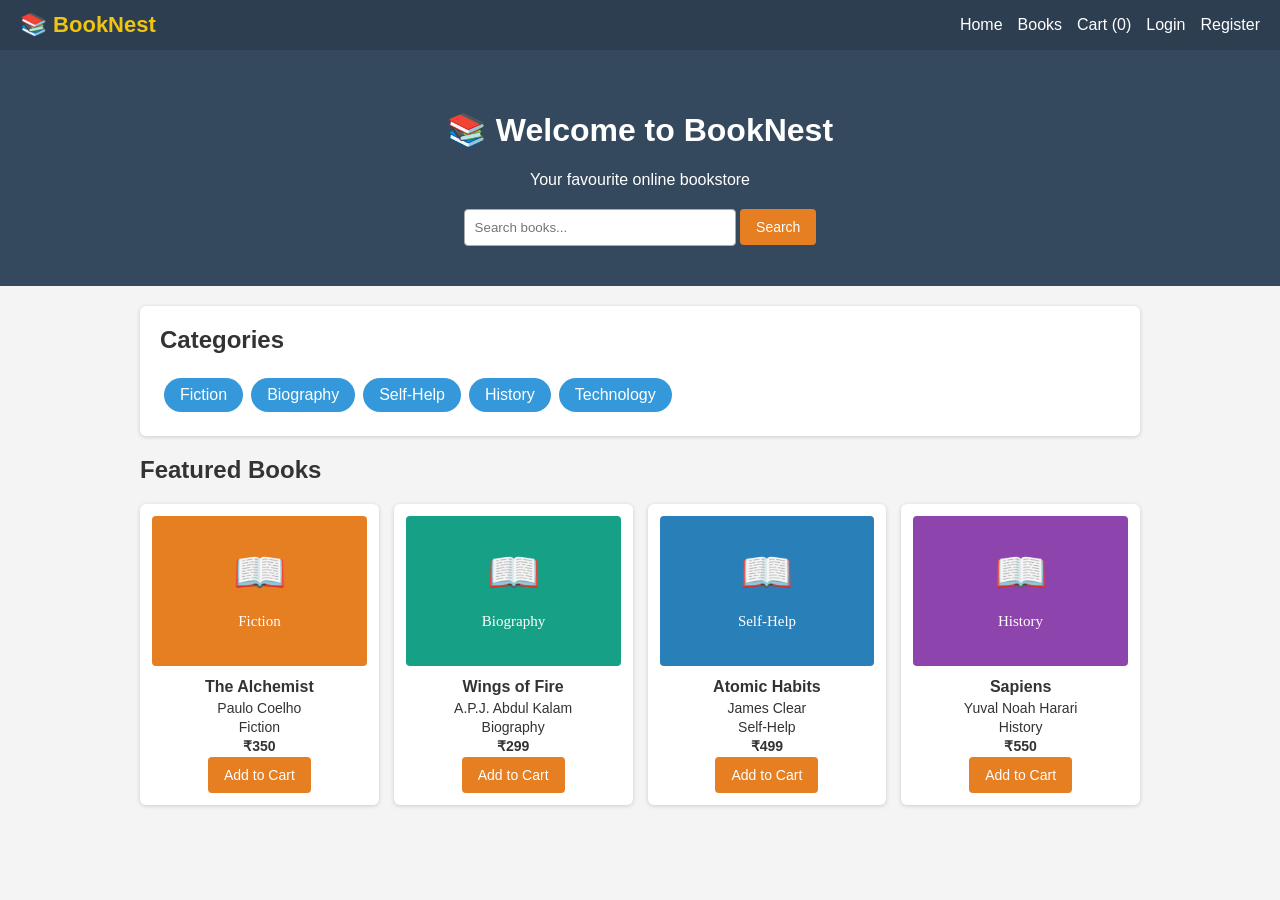
<file: index.html>
<!DOCTYPE html>
<html>
<head>
<meta charset="UTF-8">
<meta name="viewport" content="width=device-width, initial-scale=1">
<title>Home - BookNest</title>
<link rel="stylesheet" href="style.css">
</head>
<body>
<nav id="nav"></nav>
<div class="hero">
<h1>📚 Welcome to BookNest</h1>
<p>Your favourite online bookstore</p>
<input type="text" id="homeSearch" placeholder="Search books...">
<button onclick="homeSearch()">Search</button>
</div>
<div class="container">
<div class="box">
<h2>Categories</h2>
<div class="cats" id="categories"></div>
</div>
<h2>Featured Books</h2>
<div class="grid" id="featured"></div>
</div>
<script src="script.js"></script>
<script>
showNav();
homePage();
</script>
</body>
</html>
</file>
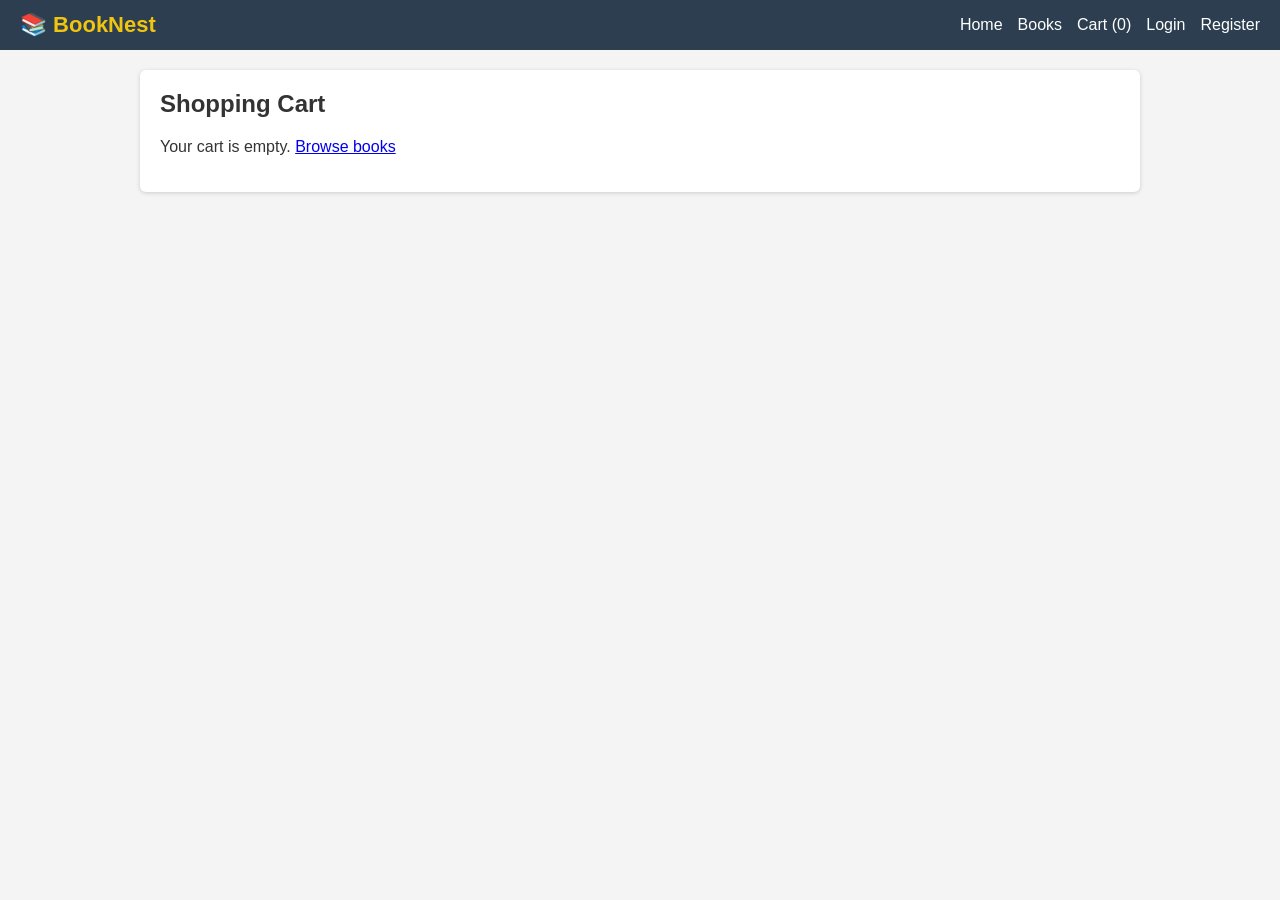
<file: cart.html>
<!DOCTYPE html>
<html>
<head>
<meta charset="UTF-8">
<meta name="viewport" content="width=device-width, initial-scale=1">
<title>Cart - BookNest</title>
<link rel="stylesheet" href="style.css">
</head>
<body>
<nav id="nav"></nav>
<div class="container">
<div class="box">
<h2>Shopping Cart</h2>
<div id="cartBox"></div>
</div>
</div>
<script src="script.js"></script>
<script>
showNav();
cartPage();
</script>
</body>
</html>
</file>
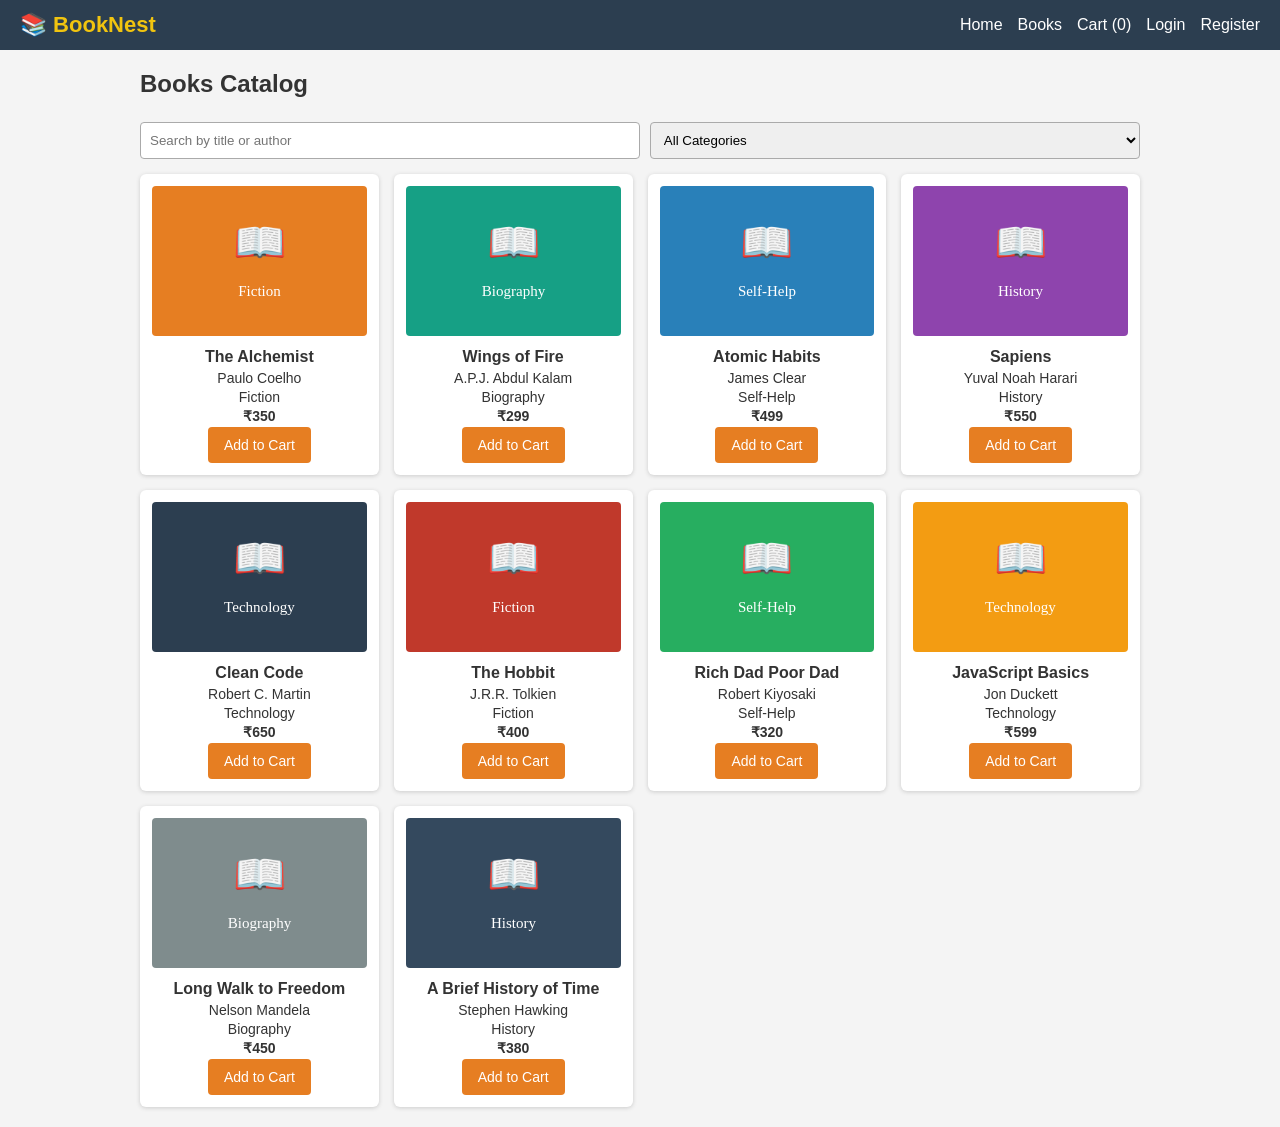
<file: catalog.html>
<!DOCTYPE html>
<html>
<head>
<meta charset="UTF-8">
<meta name="viewport" content="width=device-width, initial-scale=1">
<title>Books - BookNest</title>
<link rel="stylesheet" href="style.css">
</head>
<body>
<nav id="nav"></nav>
<div class="container">
<h2>Books Catalog</h2>
<div class="filters">
<input type="text" id="searchBox" placeholder="Search by title or author" onkeyup="filterBooks()">
<select id="categoryFilter" onchange="filterBooks()"></select>
</div>
<div class="grid" id="bookList"></div>
</div>
<script src="script.js"></script>
<script>
showNav();
catalogPage();
</script>
</body>
</html>
</file>
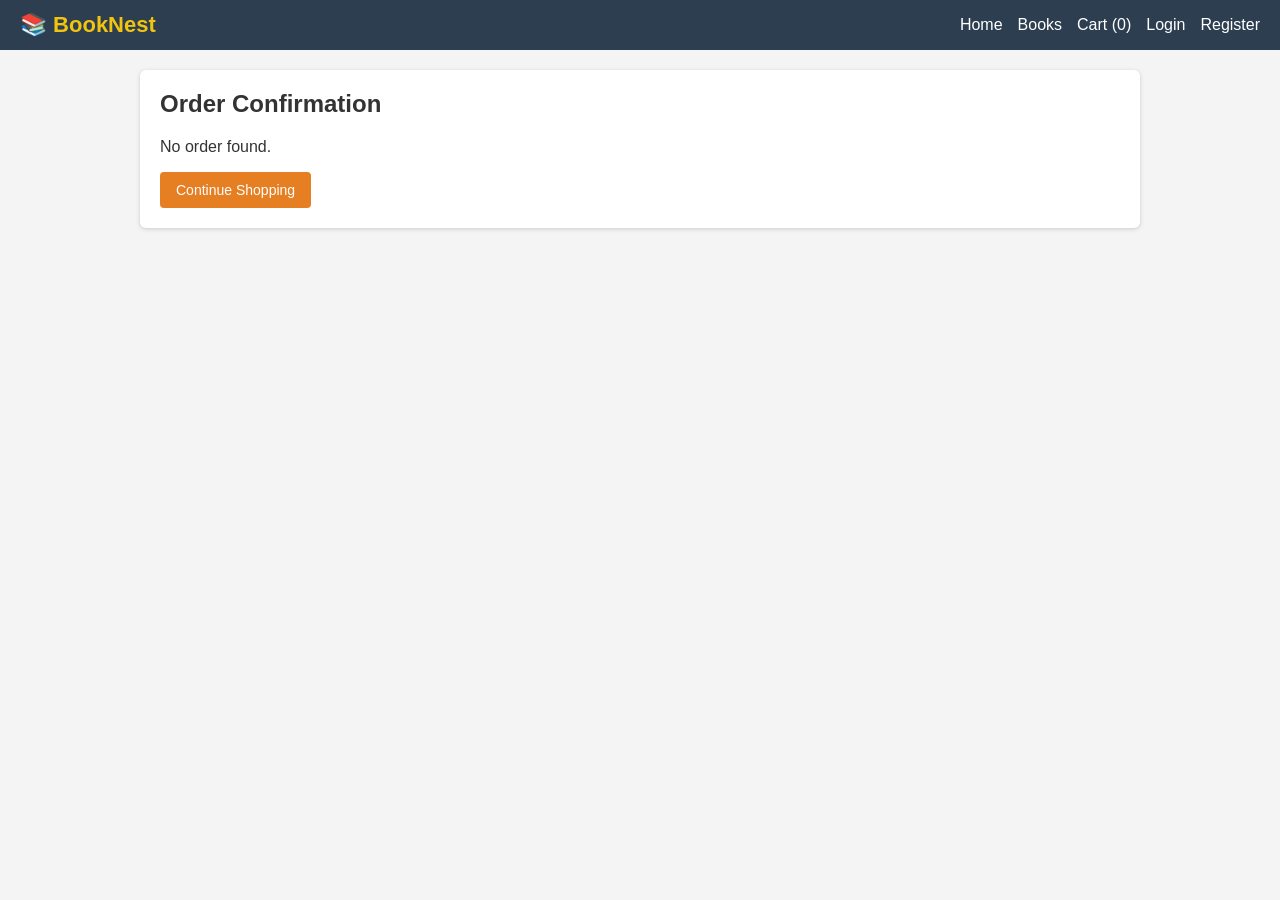
<file: conformation.html>
<!DOCTYPE html>
<html>
<head>
<meta charset="UTF-8">
<meta name="viewport" content="width=device-width, initial-scale=1">
<title>Order Confirmation - BookNest</title>
<link rel="stylesheet" href="style.css">
</head>
<body>
<nav id="nav"></nav>
<div class="container">
<div class="box">
<h2>Order Confirmation</h2>
<div id="orderBox"></div>
<a class="btn" href="catalog.html">Continue Shopping</a>
</div>
</div>
<script src="script.js"></script>
<script>
showNav();
confirmationPage();
</script>
</body>
</html>
</file>
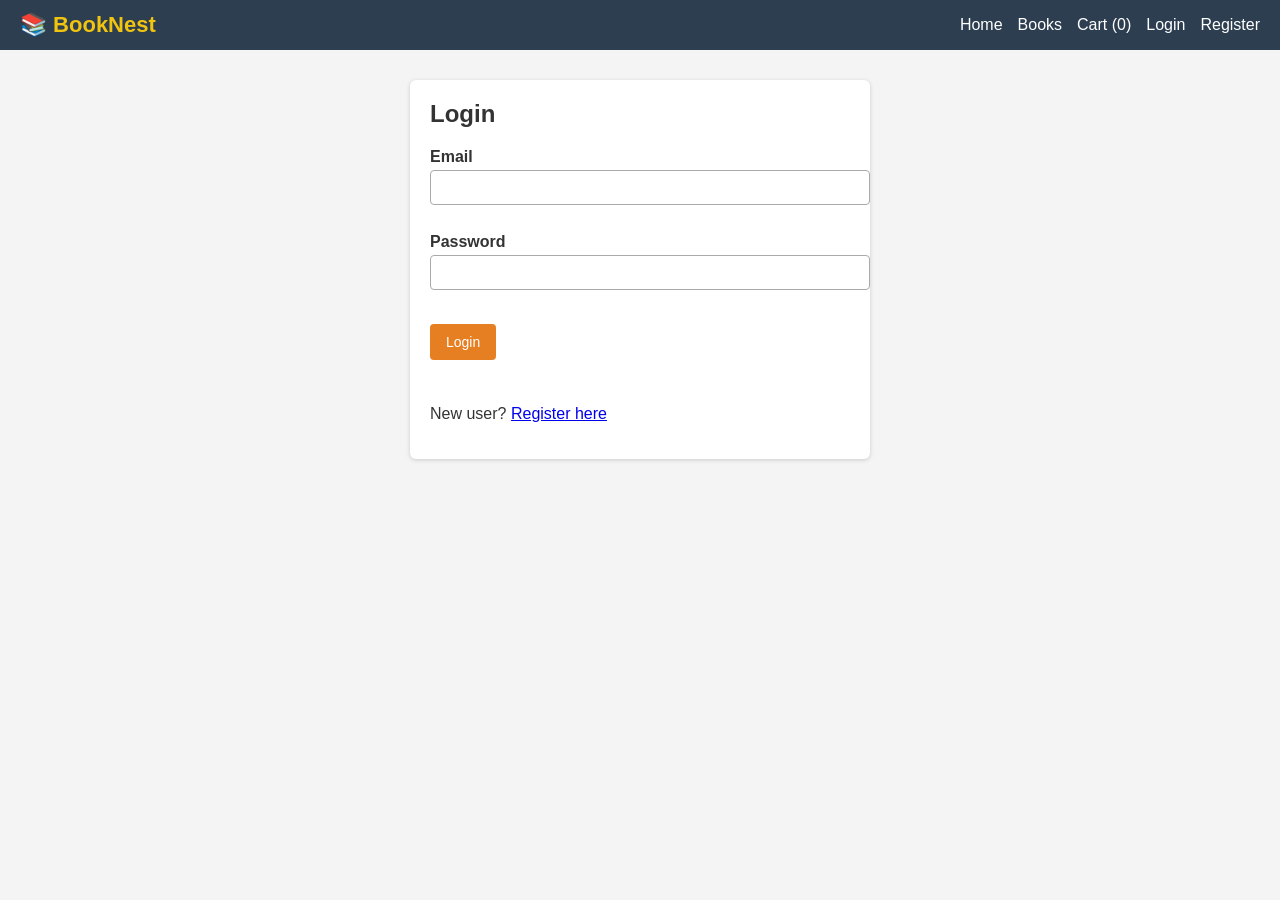
<file: login.html>
<!DOCTYPE html>
<html>
<head>
<meta charset="UTF-8">
<meta name="viewport" content="width=device-width, initial-scale=1">
<title>Login - BookNest</title>
<link rel="stylesheet" href="style.css">
</head>
<body>
<nav id="nav"></nav>
<div class="container">
<div class="box form-box">
<h2>Login</h2>
<form onsubmit="loginUser(event)">
<label>Email</label>
<input type="text" id="email"><span class="error" id="emailErr"></span>
<label>Password</label>
<input type="password" id="password"><span class="error" id="passErr"></span>
<br><button type="submit">Login</button>
<p class="error" id="result"></p>
</form>
<p>New user? <a href="registration.html">Register here</a></p>
</div>
</div>
<script src="script.js"></script>
<script>
showNav();
</script>
</body>
</html>
</file>
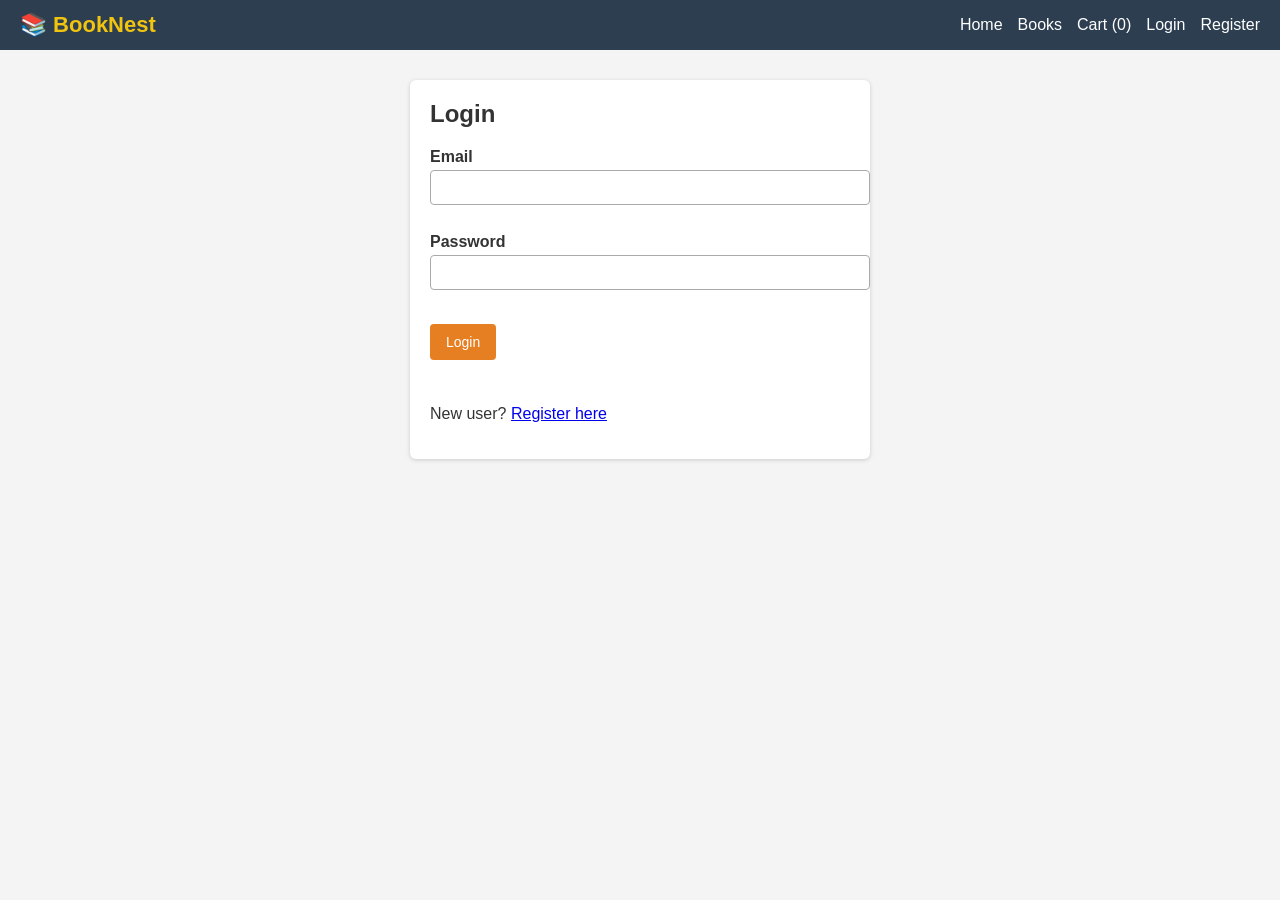
<file: payment.html>
<!DOCTYPE html>
<html>
<head>
<meta charset="UTF-8">
<meta name="viewport" content="width=device-width, initial-scale=1">
<title>Payment - BookNest</title>
<link rel="stylesheet" href="style.css">
</head>
<body>
<nav id="nav"></nav>
<div class="container">
<div class="box form-box">
<h2>Payment by Credit Card</h2>
<p id="amount"></p>
<form onsubmit="payNow(event)">
<label>Cardholder Name</label>
<input type="text" id="cardName"><span class="error" id="cardNameErr"></span>
<label>Card Number</label>
<input type="text" id="cardNumber" placeholder="1234 5678 9012 3456"><span class="error"
id="cardNumberErr"></span>
<label>Expiry Date (MM/YY)</label>
<input type="text" id="expiry" placeholder="12/28"><span class="error" id="expiryErr"></span>
<label>CVV</label>
<input type="password" id="cvv" maxlength="3"><span class="error" id="cvvErr"></span>
<br><button type="submit">Pay Now</button>
</form>
<p><small>This is a simulated payment. No real money is charged.</small></p>
</div>
</div>
<script src="script.js"></script>
<script>
showNav();
paymentPage();
</script>
</body>
</html>
</file>
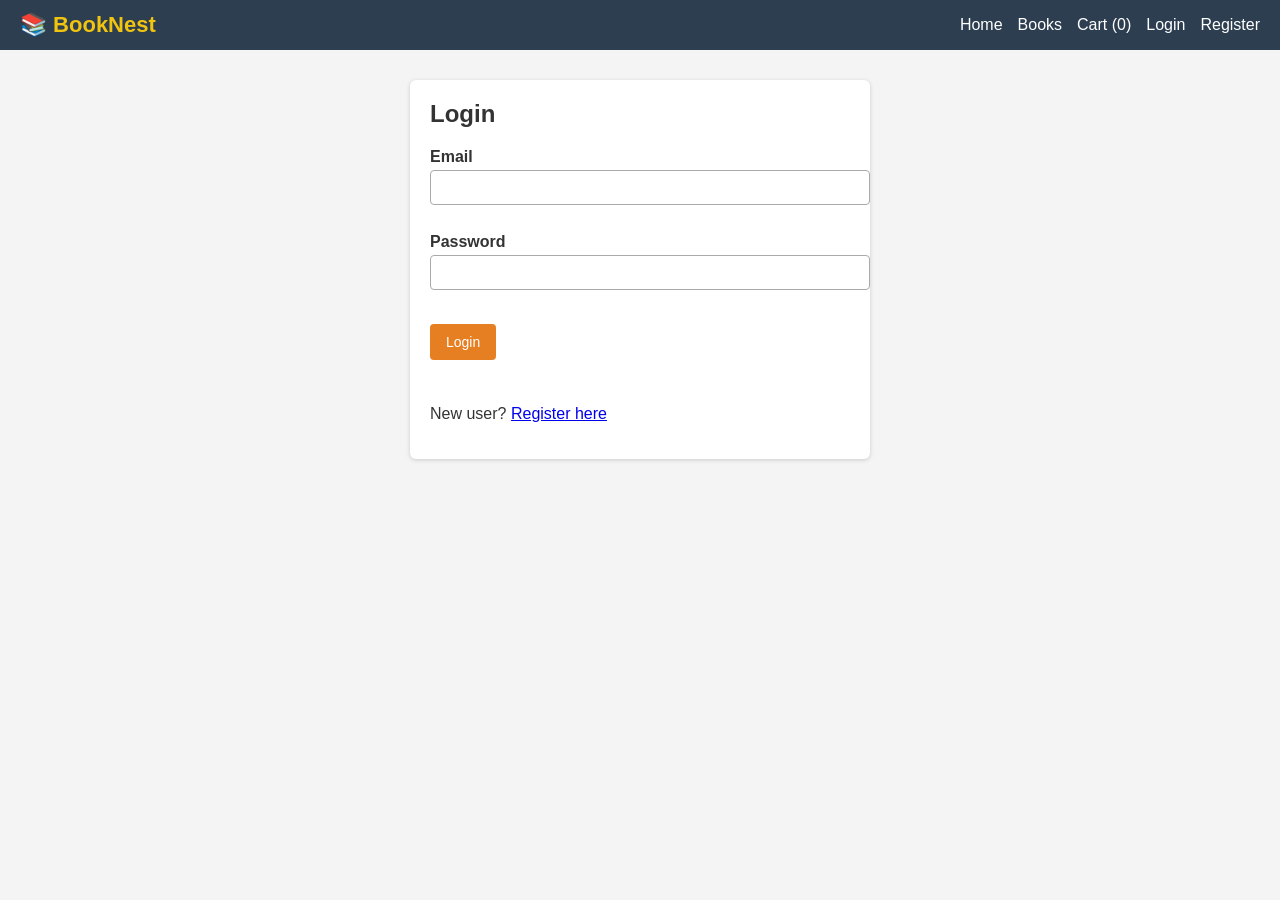
<file: profile.html>
<!DOCTYPE html>
<html>
<head>
<meta charset="UTF-8">
<meta name="viewport" content="width=device-width, initial-scale=1">
<title>Profile - BookNest</title>
<link rel="stylesheet" href="style.css">
</head>
<body>
<nav id="nav"></nav>
<div class="container">
<div class="box">
<h2>My Profile</h2>
<p><b>Name:</b> <span id="pName"></span></p>
<p><b>Email:</b> <span id="pEmail"></span></p>
<p><b>Phone:</b> <span id="pPhone"></span></p>
<p><b>Address:</b> <span id="pAddress"></span></p>
</div>
<div class="box form-box">
<h2>Edit Profile</h2>
<form onsubmit="updateProfile(event)">
<label>Full Name</label>
<input type="text" id="name"><span class="error" id="nameErr"></span>
<label>Phone Number</label>
<input type="text" id="phone"><span class="error" id="phoneErr"></span>
<label>Address</label>
<input type="text" id="address"><span class="error" id="addressErr"></span>
<br><button type="submit">Update Profile</button>
<p class="success" id="result"></p>
</form>
</div>
</div>
<script src="script.js"></script>
<script>
showNav();
profilePage();
</script>
</body>
</html>
</file>
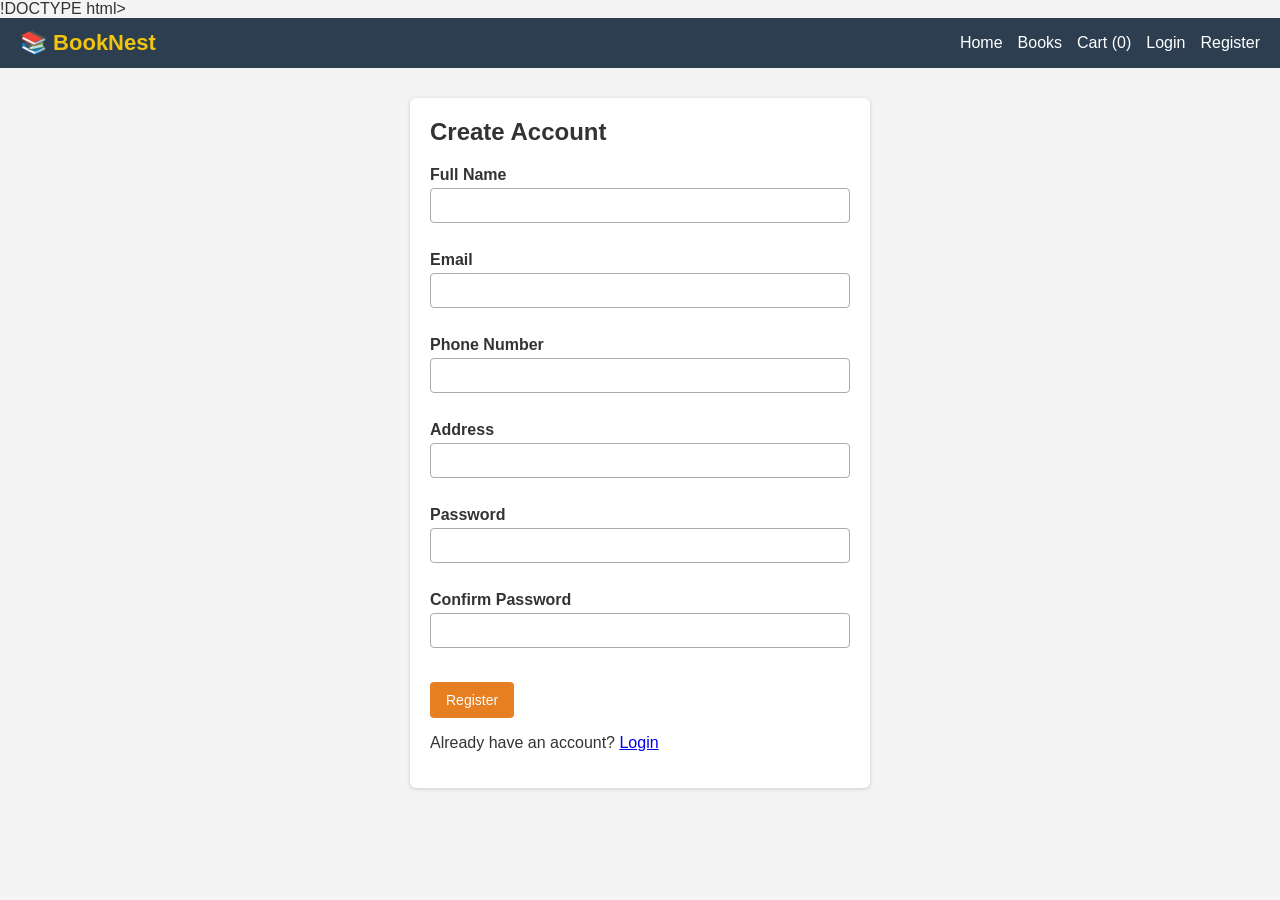
<file: registration.html>
!DOCTYPE html>
<html>
<head>
<meta charset="UTF-8">
<meta name="viewport" content="width=device-width, initial-scale=1">
<title>Register - BookNest</title>
<link rel="stylesheet" href="style.css">
</head>
<body>
<nav id="nav"></nav>
<div class="container">
<div class="box form-box">
<h2>Create Account</h2>
<form onsubmit="registerUser(event)">
<label>Full Name</label>
<input type="text" id="name"><span class="error" id="nameErr"></span>
<label>Email</label>
<input type="text" id="email"><span class="error" id="emailErr"></span>
<label>Phone Number</label>
<input type="text" id="phone"><span class="error" id="phoneErr"></span>
<label>Address</label>
<input type="text" id="address"><span class="error" id="addressErr"></span>
<label>Password</label>
<input type="password" id="password"><span class="error" id="passErr"></span>
<label>Confirm Password</label>
<input type="password" id="confirm"><span class="error" id="confirmErr"></span>
<br><button type="submit">Register</button>
<p class="success" id="result"></p>
</form>
<p>Already have an account? <a href="login.html">Login</a></p>
</div>
</div>
<script src="script.js"></script>
<script>
showNav();
</script>
</body>
</html>
</file>
<file: style.css>
{ box-sizing: border-box; }
body { font-family: Arial, sans-serif; margin: 0; background: #f4f4f4; color: #333; }
nav { background: #2c3e50; padding: 12px 20px; display: flex; flex-wrap: wrap; align-items: center; gap: 15px; }
nav .logo { color: #f1c40f; font-size: 22px; font-weight: bold; margin-right: auto; text-decoration: none; }
nav a { color: white; text-decoration: none; }
nav a:hover { color: #f1c40f; }
.container { max-width: 1000px; margin: 20px auto; padding: 0 15px; }
.hero { background: #34495e; color: white; text-align: center; padding: 40px 15px; }
.hero input { padding: 10px; width: 250px; }
button, .btn { background: #e67e22; color: white; border: none; padding: 10px 16px; cursor: pointer; text-decoration:
none; display: inline-block; border-radius: 4px; font-size: 14px; }
button:hover, .btn:hover { background: #d35400; }
.box { background: white; padding: 20px; border-radius: 6px; box-shadow: 0 1px 4px #ccc; margin-bottom: 20px; }
.form-box { max-width: 420px; margin: 30px auto; }
label { display: block; margin-top: 12px; font-weight: bold; }
input, select { width: 100%; padding: 9px; margin-top: 4px; border: 1px solid #aaa; border-radius: 4px; }
.error { color: red; font-size: 13px; display: block; min-height: 16px; }
.success { color: green; font-weight: bold; }
.grid { display: grid; grid-template-columns: repeat(auto-fill, minmax(200px, 1fr)); gap: 15px; }
.book { background: white; padding: 12px; border-radius: 6px; box-shadow: 0 1px 4px #ccc; text-align: center; }
.book img { width: 100%; height: 150px; border-radius: 4px; }
.book h4 { margin: 8px 0 4px; }
.book p { margin: 3px 0; font-size: 14px; }
.cats span { display: inline-block; background: #3498db; color: white; padding: 8px 16px; margin: 4px; border-radius:
20px; cursor: pointer; }
.filters { display: flex; gap: 10px; margin-bottom: 15px; }
table { width: 100%; border-collapse: collapse; background: white; }
th, td { padding: 10px; border-bottom: 1px solid #ddd; text-align: left; }
th { background: #ecf0f1; }
.qty button { padding: 4px 10px; }
.total { text-align: right; font-size: 18px; margin-top: 15px; }
h2 { margin-top: 0; }
</file>
